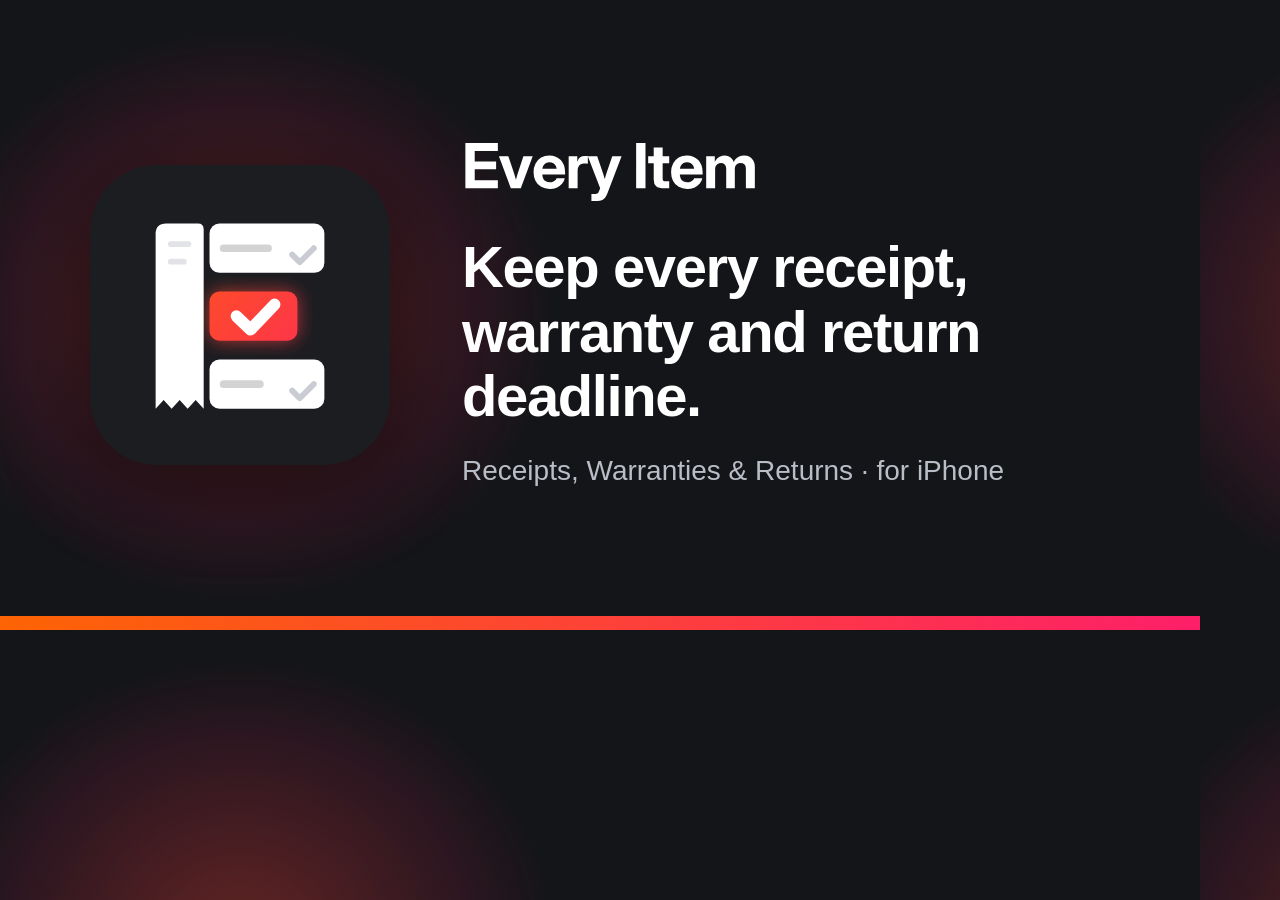
<file: scripts/og-image.html>
<!doctype html><html><head><meta charset="utf-8"><style>
html,body{margin:0;width:1200px;height:630px;overflow:hidden}
body{font-family:-apple-system,"SF Pro Display",Inter,"Segoe UI",Roboto,Helvetica,Arial,sans-serif;color:#fff;display:flex;align-items:center;padding:0 90px;box-sizing:border-box;gap:72px;position:relative;
  background:radial-gradient(420px 380px at 240px 315px,rgba(253,66,55,.34),rgba(253,31,105,.10) 55%,transparent 75%),#141518}
body::after{content:"";position:absolute;left:0;right:0;bottom:0;height:14px;background:linear-gradient(90deg,#FD6404,#FD4237,#FD1F69)}
.icon{flex:none;width:300px;height:300px;filter:drop-shadow(0 18px 40px rgba(0,0,0,.5))}
.t{flex:1}.wm{display:block;height:58px;margin-bottom:34px}
h1{font-size:58px;line-height:1.12;margin:0 0 26px;letter-spacing:-1.4px;font-weight:800}
p{font-size:28px;color:#b9bdc6;margin:0}
</style></head><body>
<img class="icon" src="../static/icon.svg" alt="">
<div class="t"><img class="wm" src="../brand/wordmark-white.svg" alt="Every Item">
<h1>Keep every receipt, warranty and return deadline.</h1><p>Receipts, Warranties &amp; Returns &middot; for iPhone</p></div>
</body></html>
</file>
